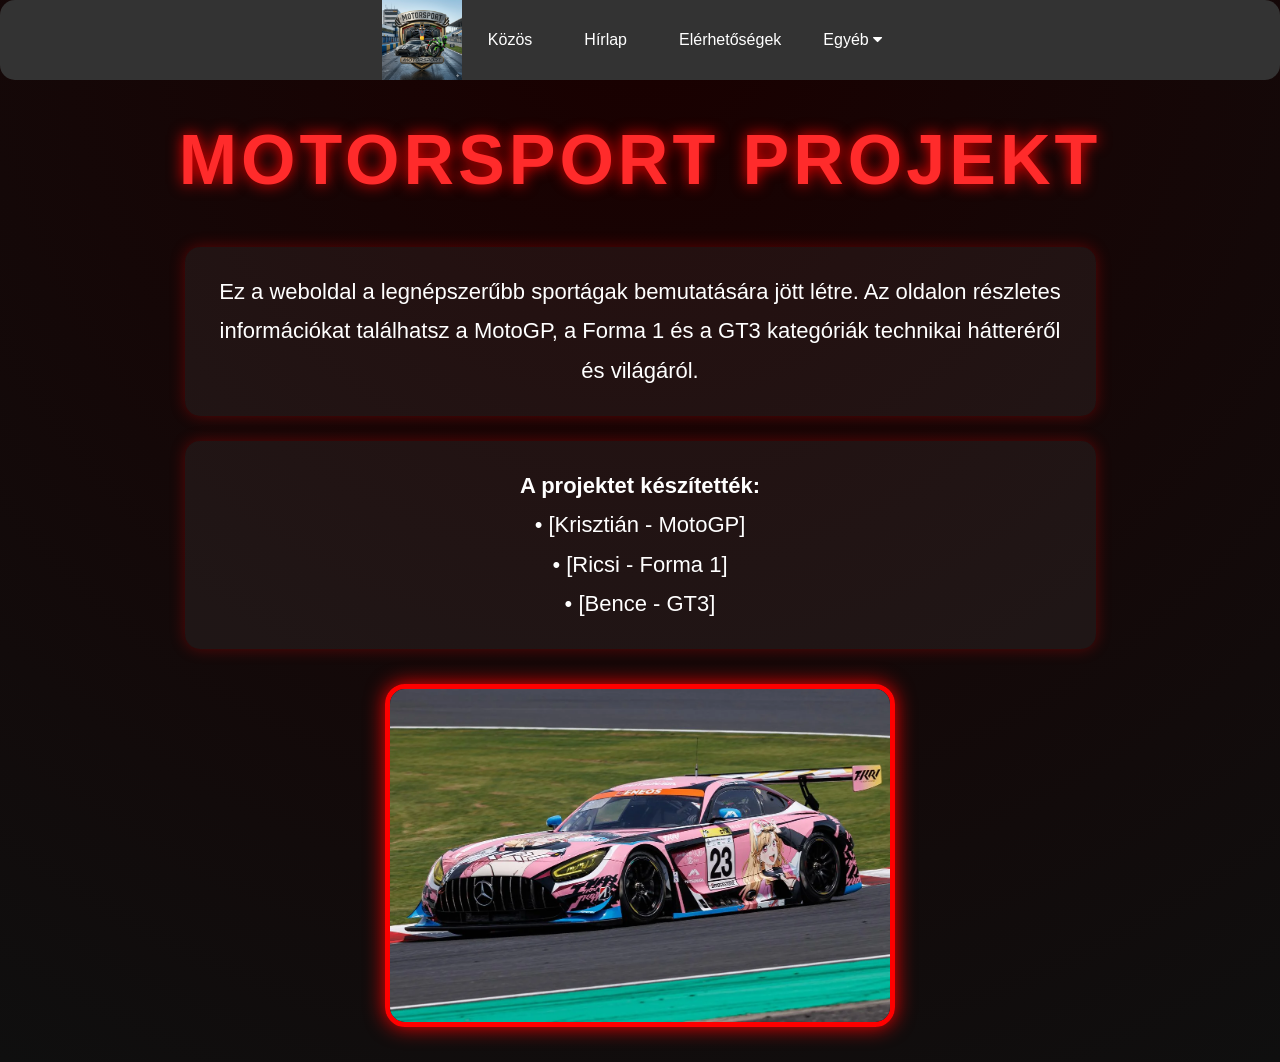
<file: index.html>
<!DOCTYPE html>
<html lang="hu">
<head>
    <meta charset="UTF-8">
    <meta name="viewport" content="width=device-width, initial-scale=1.0">
    <title>Document</title>
    <link rel="stylesheet" href="style.css">
    <link rel="stylesheet" href="https://cdnjs.cloudflare.com/ajax/libs/font-awesome/4.7.0/css/font-awesome.min.css">
</head>
<body>
    <header>
        
        <ul class="navbar">
            <img id="logo" src="kepek/logo.jpg" alt="Logo">
            <li><a href="index.html" class="active">Közös</a></li>
            <li><a href="kepek/Page_Under_Construction.png">Hírlap</a></li>
            <li><a href="kepek/Page_Under_Construction.png">Elérhetőségek</a></li>
            <div class="dropdown">
                <button class="dropbtn">Egyéb 
                  <i class="fa fa-caret-down"></i>
                </button>
                <div class="dropdown-content">
                  <a class="" href="krisz.html">Boss</a>
                  <a href="ricsi.html">Tervező 1</a>
                  <a href="vaczy.html">Tervező 2</a>
                </div>
              </div>
        </ul>
        
    </header>
    <main>
      <h1>MOTORSPORT PROJEKT</h1>
      
      <p>
          Ez a weboldal a legnépszerűbb sportágak bemutatására jött létre. 
          Az oldalon részletes információkat találhatsz a MotoGP, a Forma 1 és a GT3 kategóriák technikai hátteréről és világáról.
      </p>

      <p>
          <strong>A projektet készítették:</strong><br>
          • [Krisztián - MotoGP]<br>
          • [Ricsi - Forma 1]<br>
          • [Bence - GT3]
      </p>

      <img id="auto" src="kepek/mercedes.jpg" alt="Versenyautó">
  </main>






</body>
</html>
</file>
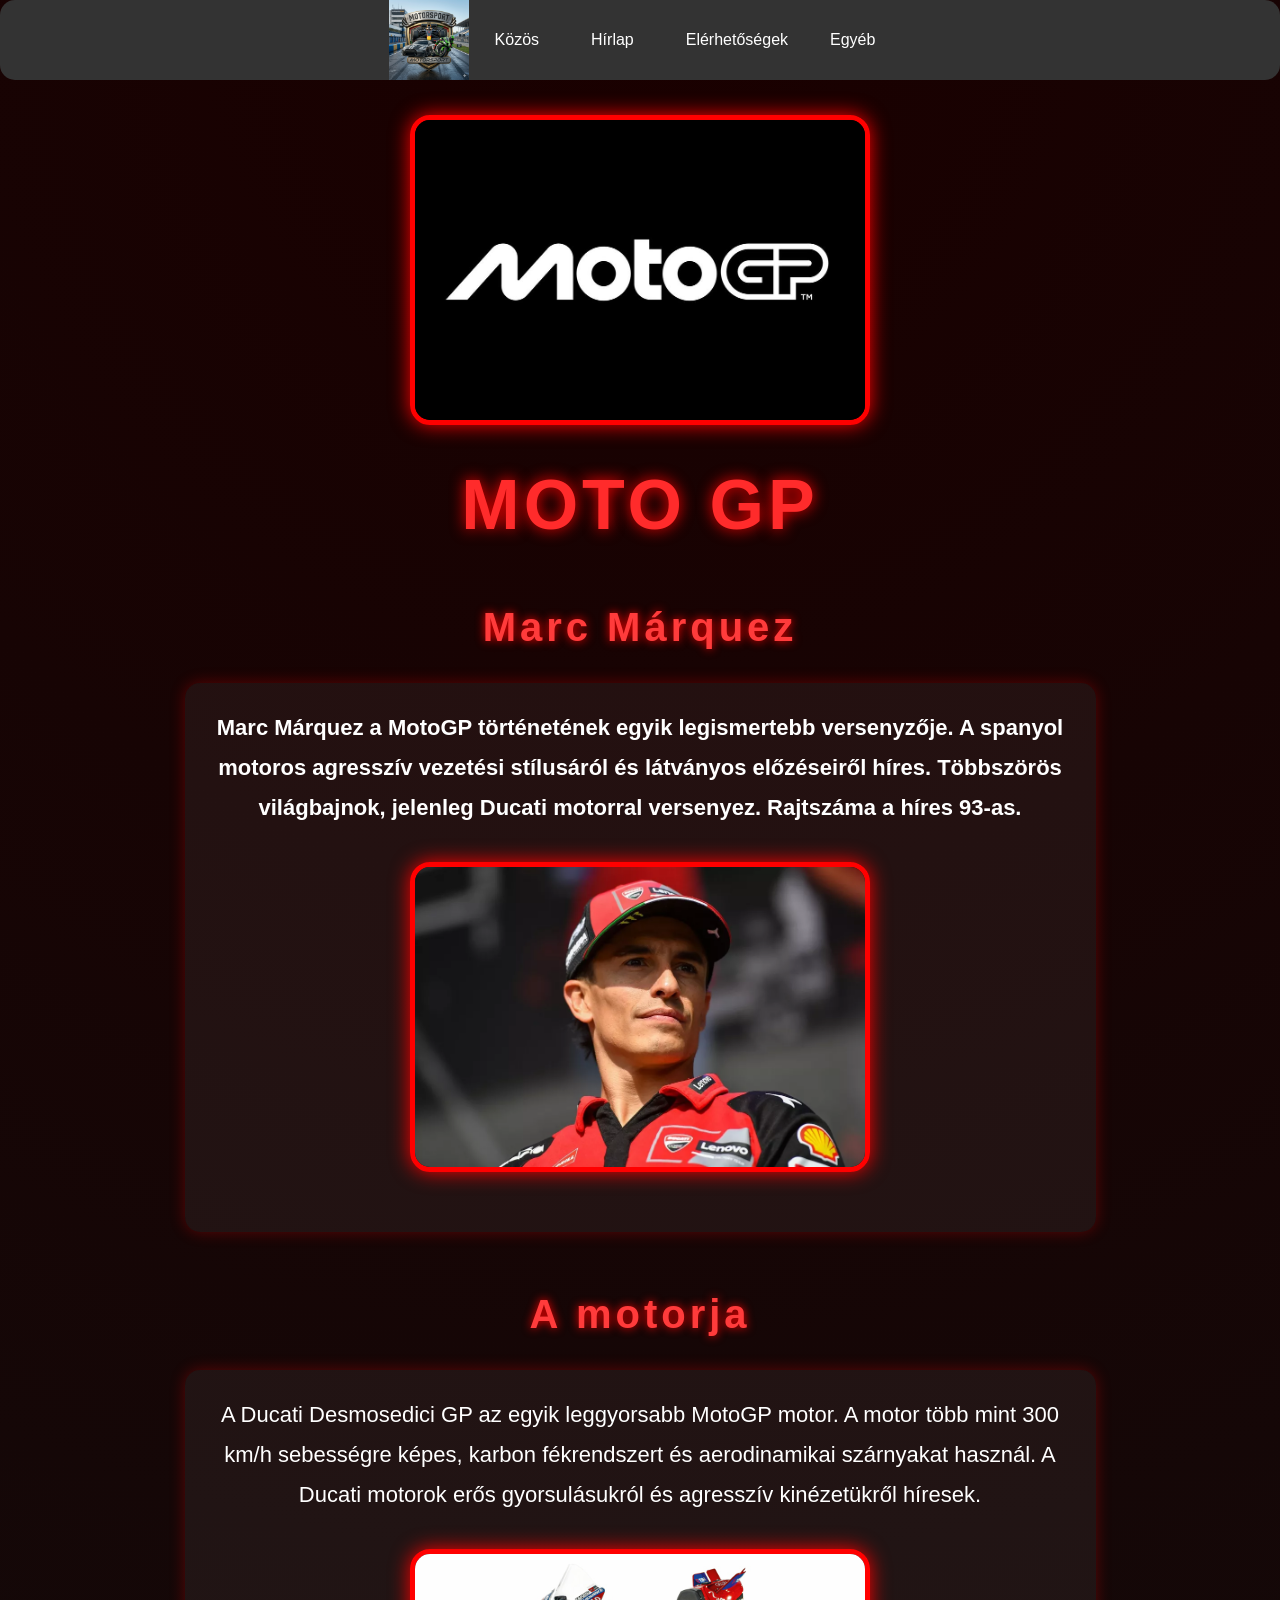
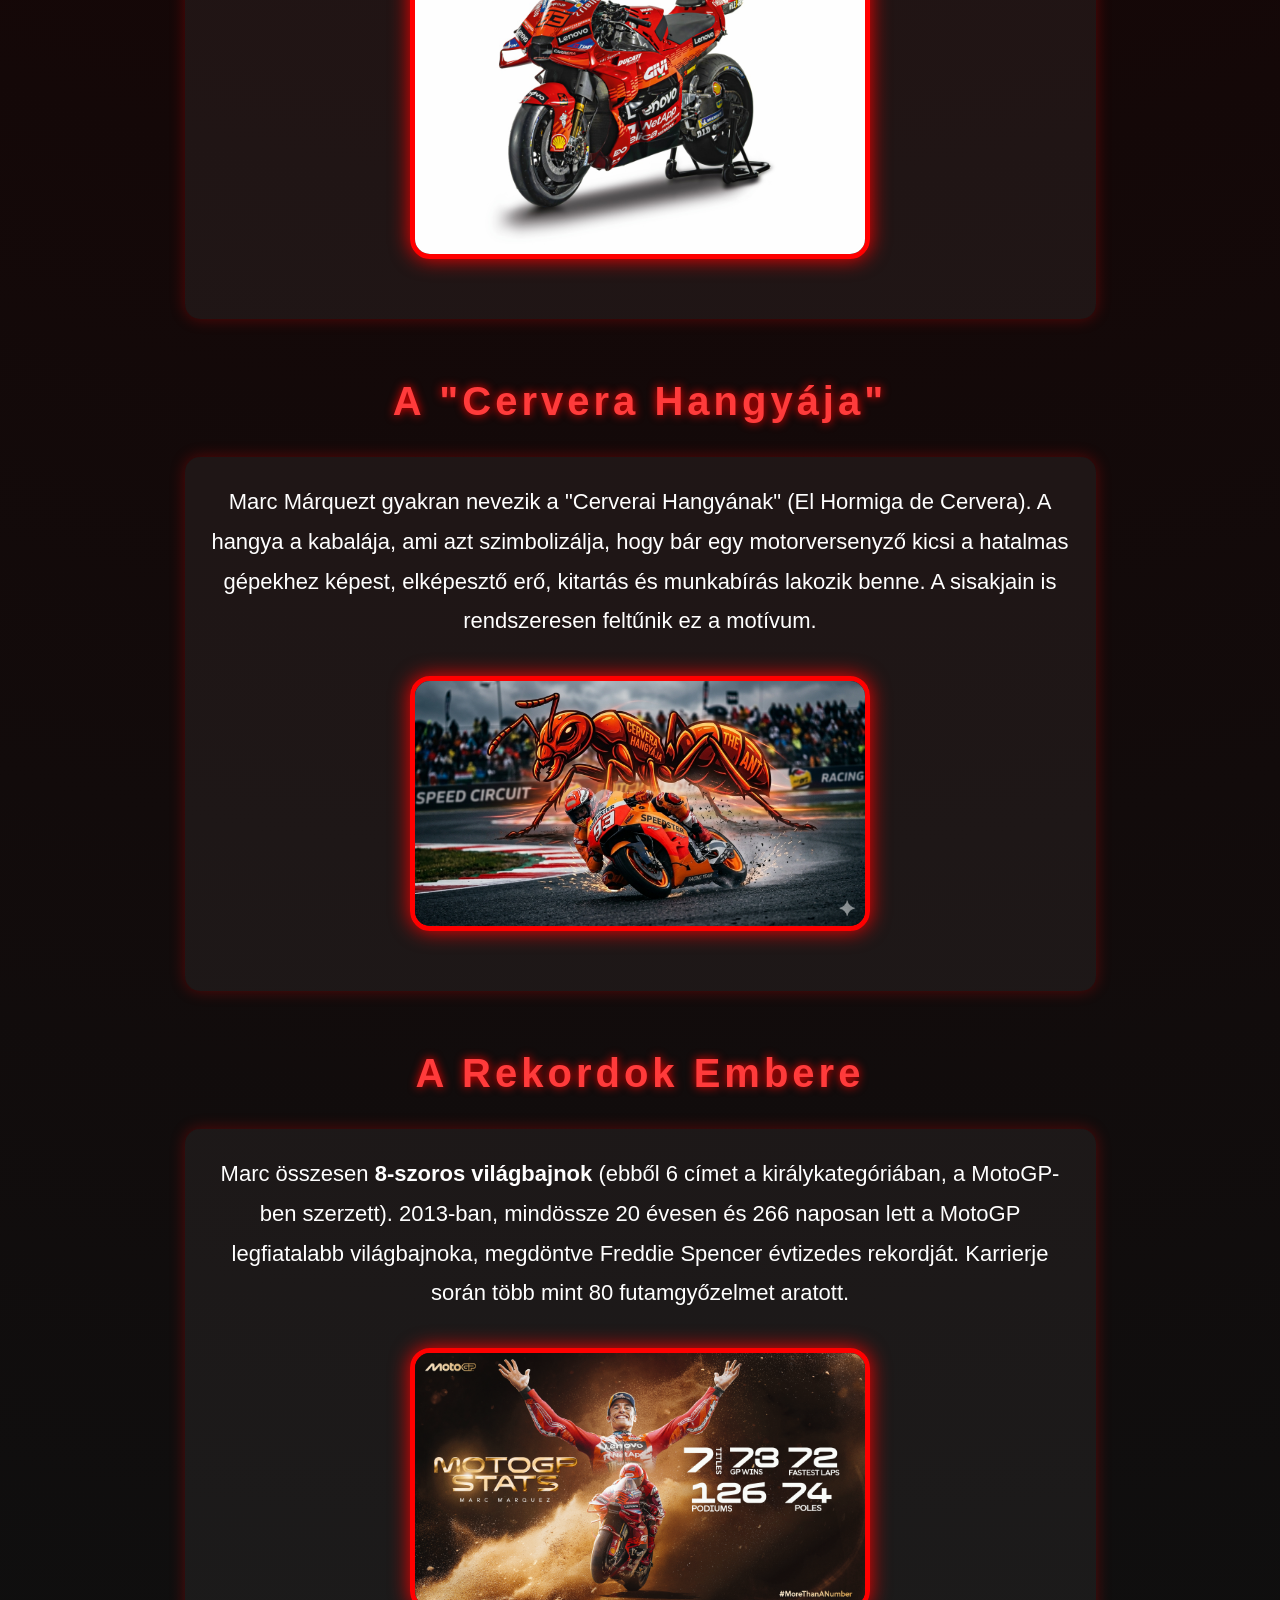
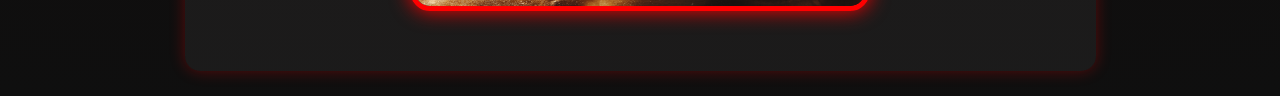
<file: krisz.html>
<!DOCTYPE html>
<html lang="hu">
<head>
    <meta charset="UTF-8">
    <meta name="viewport" content="width=device-width, initial-scale=1.0">
    <title>Sajat web</title>
    <link rel="stylesheet" href="style.css">
</head>
<body> <header>
    <ul class="navbar">
        <img id="logo" src="kepek/logo.jpg" alt="Logo">
        <li><a href="index.html" class="active">Közös</a></li>
        <li><a href="kepek/Page_Under_Construction.png">Hírlap</a></li>
        <li><a href="kepek/Page_Under_Construction.png">Elérhetőségek</a></li>
        <div class="dropdown">
            <button class="dropbtn">Egyéb 
              <i class="fa fa-caret-down"></i>
            </button>
            <div class="dropdown-content">
              <a class="" href="krisz.html">Boss</a>
              <a href="ricsi.html">Tervező 1</a>
              <a href="vaczy.html">Tervező 2</a>
            </div>
          </div>
    </ul>
</header>

<main>
    <img class="ducati" src="kepek/motogp-logo.jpg" alt="">
    <h1>MOTO GP</h1>
    <h2>Marc Márquez</h2>
    <p>
        <strong>
            Marc Márquez a MotoGP történetének egyik legismertebb versenyzője.
            A spanyol motoros agresszív vezetési stílusáról és látványos előzéseiről híres.
            Többszörös világbajnok, jelenleg Ducati motorral versenyez.
            Rajtszáma a híres 93-as.
        </strong>
        <img class="ducati" src="kepek/marc-marquez-ducati-team.png" alt="">
    </p> <h2>A motorja</h2>
    

    <p>
        A Ducati Desmosedici GP az egyik leggyorsabb MotoGP motor.
        A motor több mint 300 km/h sebességre képes,
        karbon fékrendszert és aerodinamikai szárnyakat használ.
        A Ducati motorok erős gyorsulásukról és agresszív kinézetükről híresek.
        <img class="ducati" src="kepek/CC7666117063B7AEB84CF243890FA058.png" alt="Ducati Desmosedici GP">
    </p>

    <h2>A "Cervera Hangyája"</h2>
<p>
    Marc Márquezt gyakran nevezik a "Cerverai Hangyának" (El Hormiga de Cervera). A hangya a kabalája, ami 
    azt szimbolizálja, hogy bár egy motorversenyző kicsi a hatalmas gépekhez képest, elképesztő erő, 
    kitartás és munkabírás lakozik benne. A sisakjain is rendszeresen feltűnik ez a motívum.
    <img class="ducati" src="kepek/Gemini_Generated_Image_dmlx15dmlx15dmlx.png" alt="">
</p>

<h2>A Rekordok Embere</h2>
<p>
    Marc összesen <strong>8-szoros világbajnok</strong> (ebből 6 címet a királykategóriában, a MotoGP-ben szerzett). 
    2013-ban, mindössze 20 évesen és 266 naposan lett a MotoGP legfiatalabb világbajnoka, megdöntve Freddie Spencer 
    évtizedes rekordját. Karrierje során több mint 80 futamgyőzelmet aratott.
    <img class="ducati" src="kepek/wp15833887 1 (1).png" alt="">
</p>
    
    
</main>

</body>
</html>
</file>
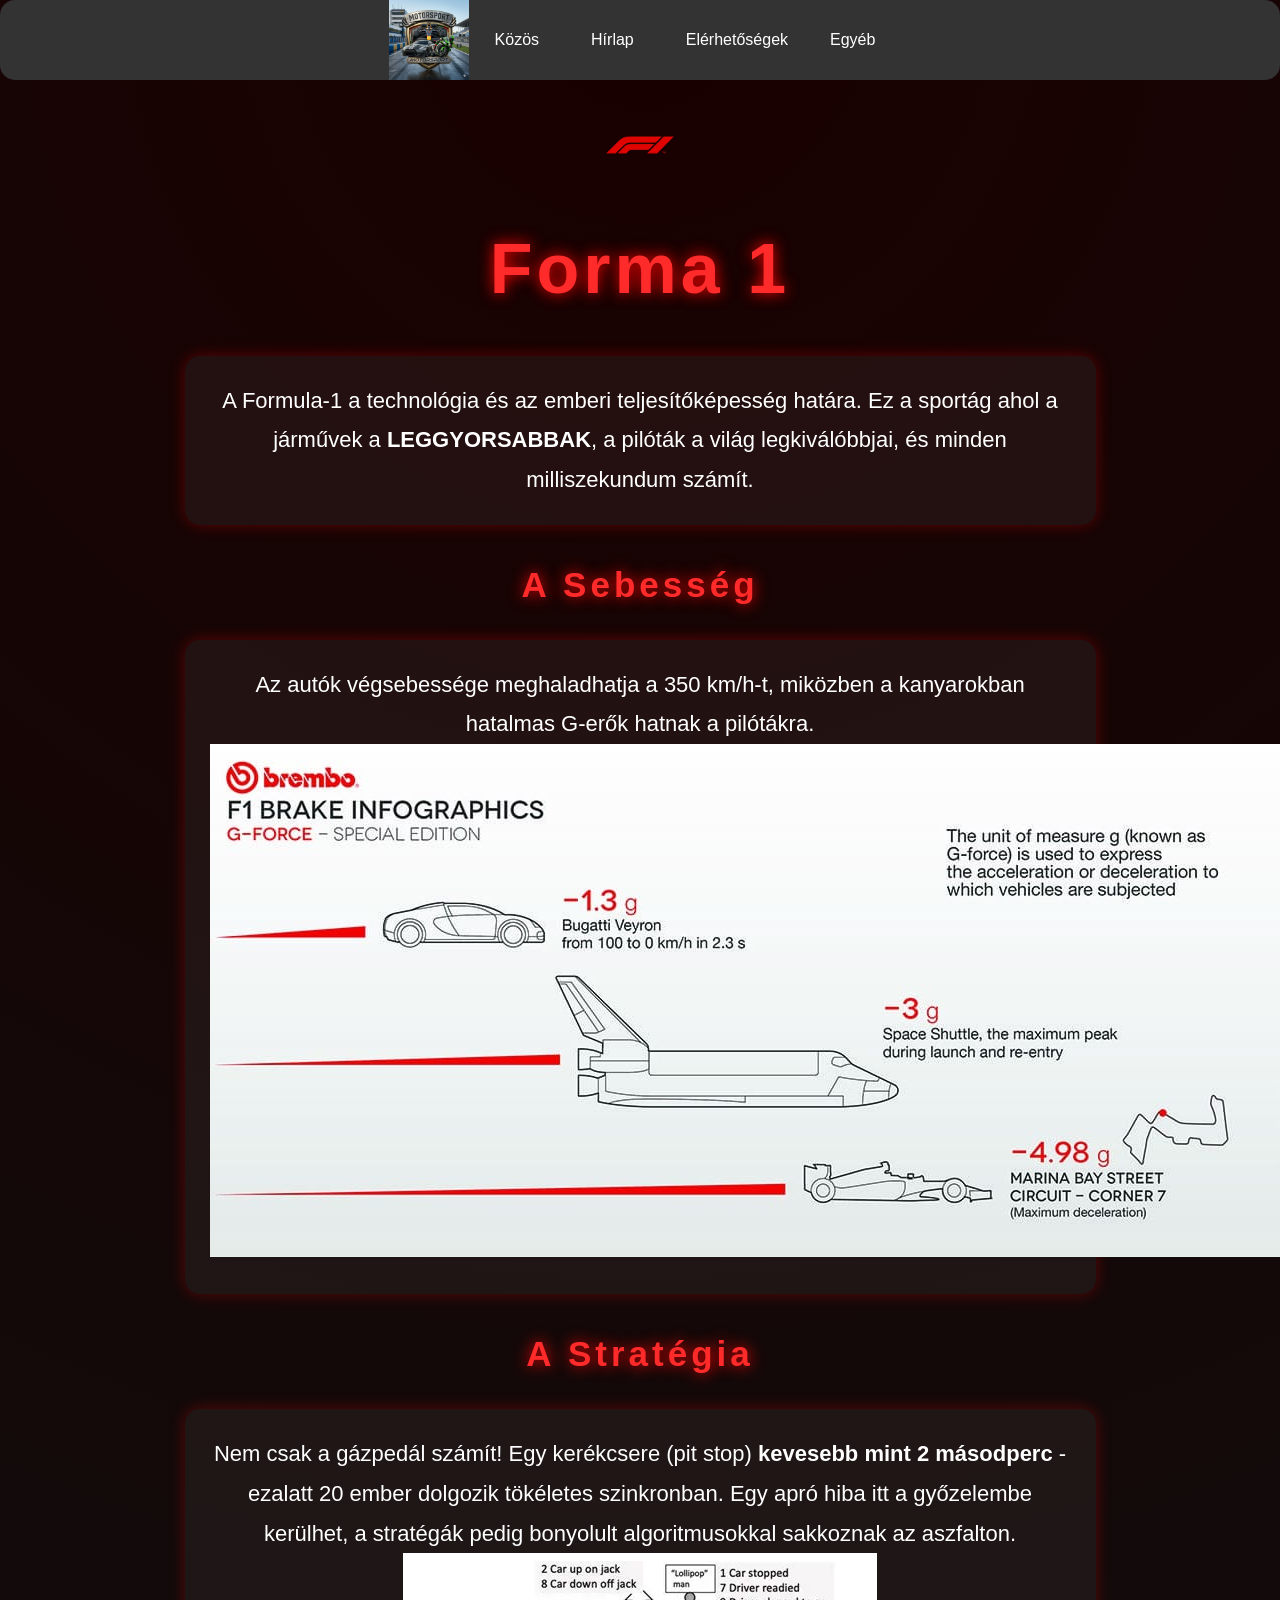
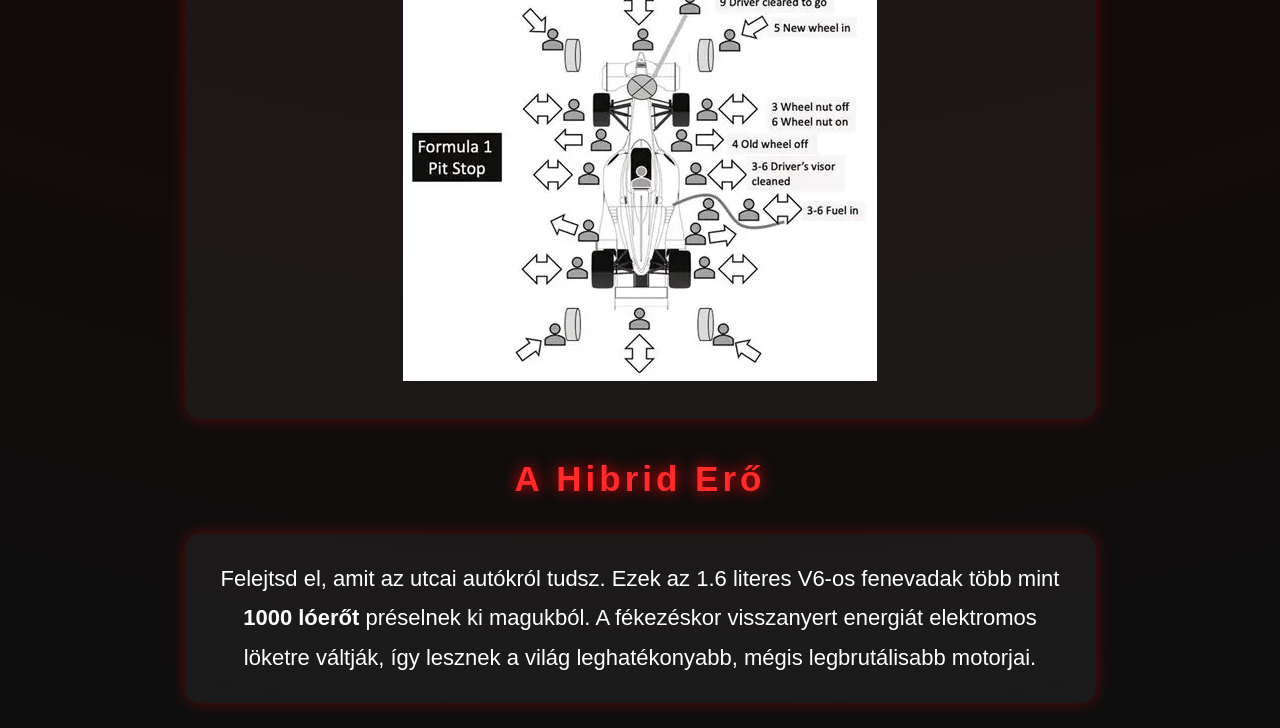
<file: ricsi.html>
<!DOCTYPE html>
<html lang="hu">
<head>
    <meta charset="UTF-8">
    <meta name="viewport" content="width=device-width, initial-scale=1.0">
    <title>Document</title>
    <link rel="stylesheet" href="style.css">
</head>
<body>
    <header>
        
      <ul class="navbar">
        <img id="logo" src="kepek/logo.jpg" alt="Logo">
        <li><a href="index.html" class="active">Közös</a></li>
        <li><a href="kepek/Page_Under_Construction.png">Hírlap</a></li>
        <li><a href="kepek/Page_Under_Construction.png">Elérhetőségek</a></li>
        <div class="dropdown">
            <button class="dropbtn">Egyéb 
              <i class="fa fa-caret-down"></i>
            </button>
            <div class="dropdown-content">
              <a class="" href="krisz.html">Boss</a>
              <a href="ricsi.html">Tervező 1</a>
              <a href="vaczy.html">Tervező 2</a>
            </div>
          </div>
    </ul>
        
    </header>
    <main>
      <img id="logo" src="kepek/f1logo-removebg-preview.png" alt="Ferrari F1 Car">
      <h1>Forma 1 </h1>
      
      
      
      <section class="intro">
          <p>A Formula-1 a technológia és az emberi teljesítőképesség határa. Ez a sportág ahol a járművek a 
            <strong>LEGGYORSABBAK</strong>, a pilóták a világ legkiválóbbjai, és minden milliszekundum számít. 
            
          
          </p>
          
          
      </section>

      <section id="tudnivalok" class="info-grid">
          <div class="card">
              <h3>A Sebesség</h3>
              <p>Az autók végsebessége meghaladhatja a 350 km/h-t, miközben a kanyarokban hatalmas G-erők hatnak a pilótákra.
                <img id="images" src="kepek/gforce.jpeg" alt=l"bugatti: -1.gforce, űrhajó: -3g force, marina bay 7.kanyar (f1) 5g">
                
              </p>
              
          </div>
          <div class="card">
            <h3>A Stratégia</h3>
            <p>Nem csak a gázpedál számít! Egy kerékcsere (pit stop) <strong>kevesebb mint 2 másodperc</strong> - ezalatt 20 ember dolgozik tökéletes szinkronban. Egy apró hiba itt a győzelembe kerülhet, a stratégák pedig bonyolult algoritmusokkal sakkoznak az aszfalton.
            <img id="images" src="kepek/OIP.webp" alt="">
            </p>

            
        </div>
        
        <div class="card">
            <h3>A Hibrid Erő</h3>
            <p>Felejtsd el, amit az utcai autókról tudsz. Ezek az 1.6 literes V6-os fenevadak több mint <strong>1000 lóerőt</strong> préselnek ki magukból. A fékezéskor visszanyert energiát elektromos löketre váltják, így lesznek a világ leghatékonyabb, mégis legbrutálisabb motorjai.</p>
        </div>
      </section>
  </main>






</body>
</html>
</file>
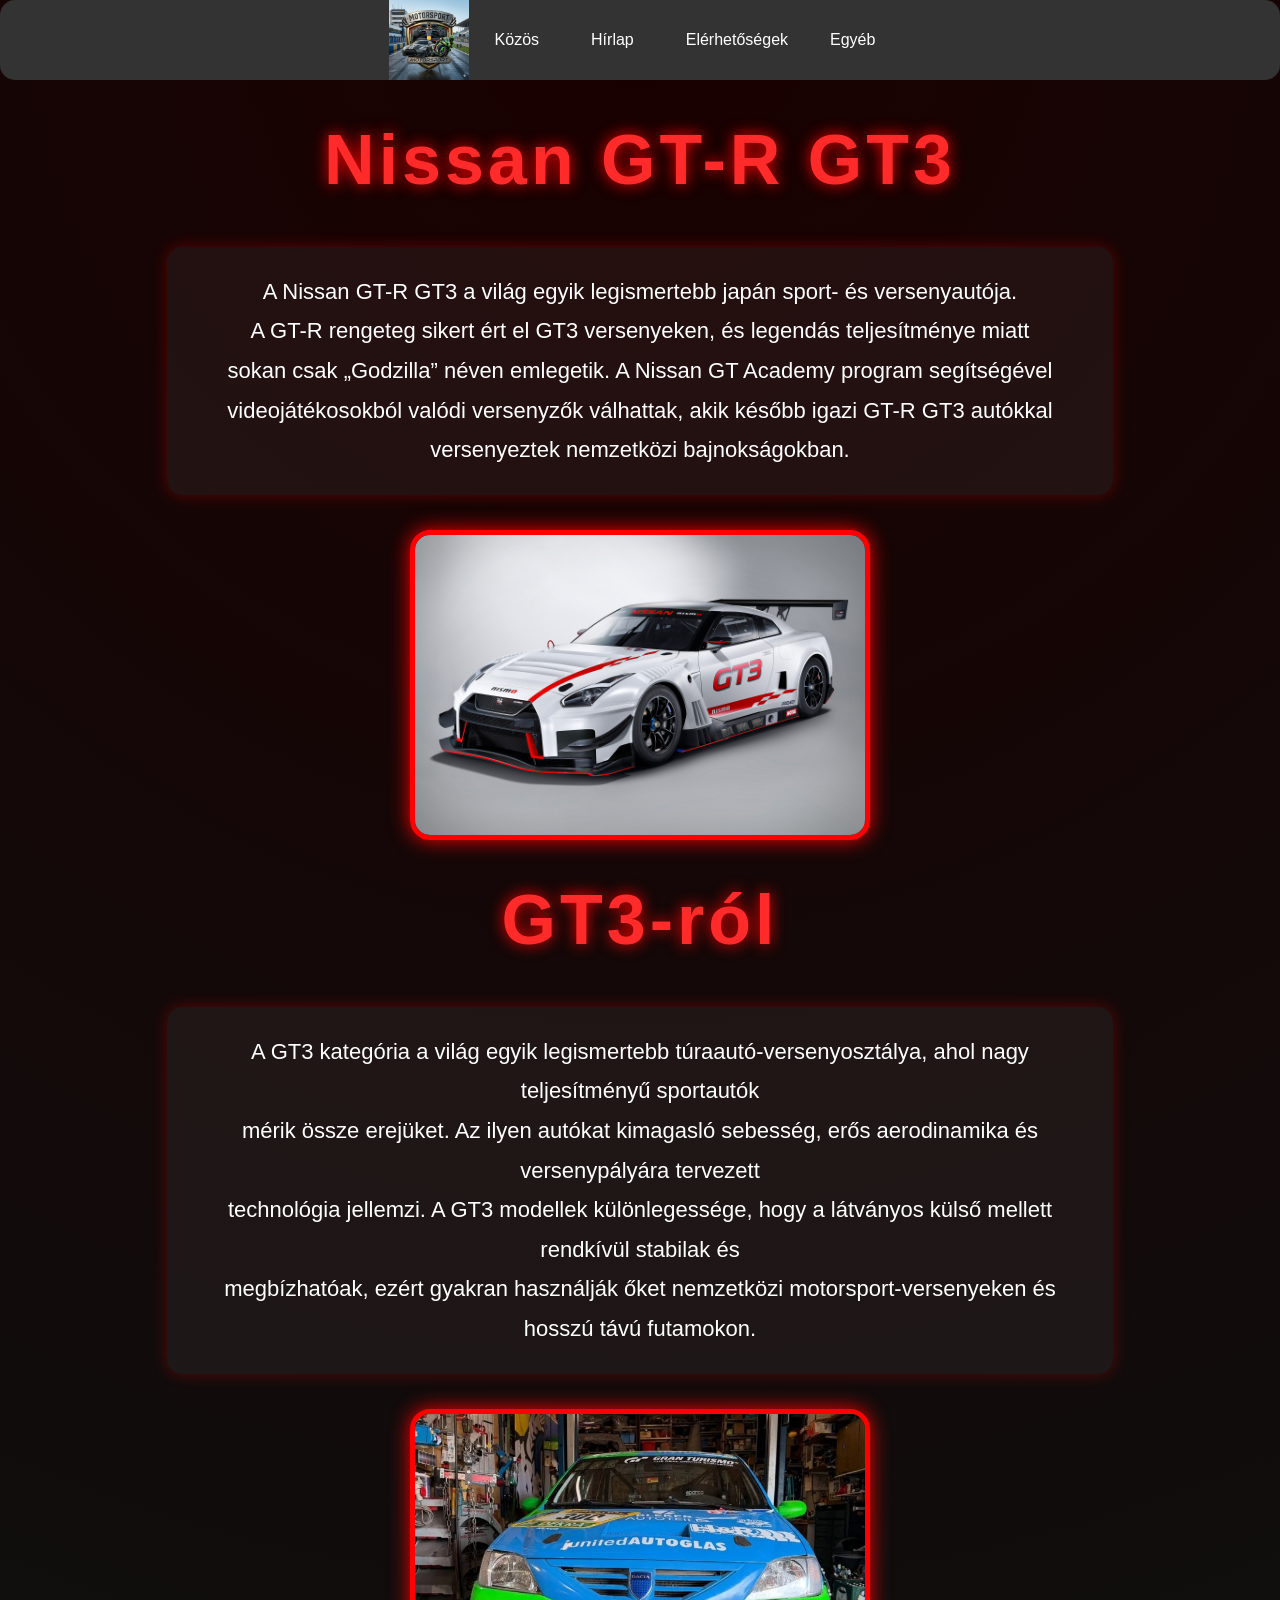
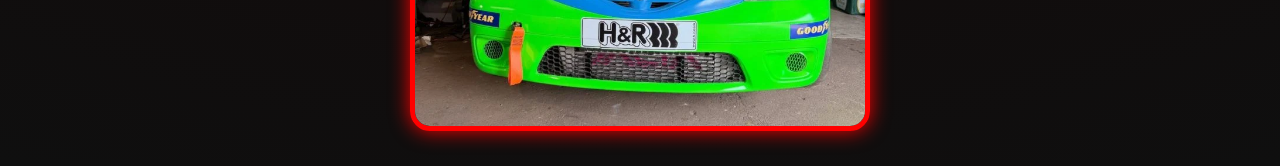
<file: vaczy.html>
<!DOCTYPE html>
<html lang="hu">
<head>
    <meta charset="UTF-8">
    <meta name="viewport" content="width=device-width, initial-scale=1.0">
    <link rel="stylesheet" href="style.css">
    <title>Nissan GT-R GT3</title>
</head>

<body>

    <header>
       
        <ul class="navbar">
            <img id="logo" src="kepek/logo.jpg" alt="Logo">
            <li><a href="index.html" class="active">Közös</a></li>
            <li><a href="kepek/Page_Under_Construction.png">Hírlap</a></li>
            <li><a href="kepek/Page_Under_Construction.png">Elérhetőségek</a></li>
            <div class="dropdown">
                <button class="dropbtn">Egyéb 
                  <i class="fa fa-caret-down"></i>
                </button>
                <div class="dropdown-content">
                  <a class="" href="krisz.html">Boss</a>
                  <a href="ricsi.html">Tervező 1</a>
                  <a href="vaczy.html">Tervező 2</a>
                </div>
              </div>
        </ul>
       
    </header>

    <h1>Nissan GT-R GT3</h1>

    <p>
        A Nissan GT-R GT3 a világ egyik legismertebb japán sport- és versenyautója. <br>
        A GT-R rengeteg sikert ért el GT3 versenyeken, és legendás teljesítménye miatt<br>
        sokan csak „Godzilla” néven emlegetik. A Nissan GT Academy program segítségével<br>
        videojátékosokból valódi versenyzők válhattak, akik később igazi GT-R GT3 autókkal<br>
        versenyeztek nemzetközi bajnokságokban.
    </p>
    
   

    <img id="nissan" src="kepek/nissan 1.jpg" alt="Nissan GT-R GT3">

    <h1>GT3-ról</h1>
    <p>
        A GT3 kategória a világ egyik legismertebb túraautó-versenyosztálya, ahol nagy teljesítményű sportautók <br>
        mérik össze erejüket. Az ilyen autókat kimagasló sebesség, erős aerodinamika és versenypályára tervezett<br>
        technológia jellemzi. A GT3 modellek különlegessége, hogy a látványos külső mellett rendkívül stabilak és<br>
         megbízhatóak, ezért gyakran használják őket nemzetközi motorsport-versenyeken és hosszú távú futamokon.<br>
    </p>
    <img id="nissan" src="kepek/dacia.jpg" alt="Nissan GT-R GT3">

</body>
</html>
</file>
<file: style.css>
body {
  margin: 0;
  padding: 0;
  background: radial-gradient(circle at top, #1a0000, #0f0f0f);
  font-family: Arial, sans-serif;
  text-align: center;
  color: white;
}

main {
  margin: 25px;
}

.navbar {
  list-style-type: none;
  margin: 0;
  padding: 0;
  background-color: #333333;
  border-radius: 15px;
  height: 80px;
  display: flex;
  justify-content: center;
  align-items: center;
}

.navbar li {
  margin: 0 10px;
}

.navbar li a {
  color: white;
  text-decoration: none;
  padding: 14px 16px;
  display: block;
  border-radius: 8px;
  transition: 0.3s;
}

.navbar li a:hover:not(.active),
.navbar > li > a:hover,
.dropdown:hover .dropbtn {
  background-color: #0525dd;
}


#logo {
  height: 80px; 
  position: relative;
}


.dropdown {
  float: left;
  overflow: hidden;
}

.dropdown .dropbtn {
  font-size: 16px;
  border: none;
  outline: none;
  color: white;
  padding: 14px 16px;
  background-color: inherit;
  font-family: inherit;
  margin: 0;
  cursor: pointer;
}

.dropdown-content {
  display: none;
  position: absolute;
  background-color: #f9f9f9;
  min-width: 160px;
  box-shadow: 0px 8px 16px 0px rgba(0,0,0,0.2);
  z-index: 1;
  border-radius: 8px;
}

.dropdown-content a {
  float: none;
  color: black;
  padding: 12px 16px;
  text-decoration: none;
  display: block;
  text-align: left;
}

.dropdown-content a:hover {
  background-color: #cfcfcf;
  color: black;
}

.dropdown:hover .dropdown-content {
  display: block;
}


h1 {
  font-size: 70px;
  color: #ff2b2b;
  margin-top: 40px;
  letter-spacing: 4px;
  text-shadow: 0 0 15px red;
}

h2 {
  color: #ff3b3b;
  margin-top: 60px;
  font-size: 40px;
  letter-spacing: 4px;
  text-shadow: 0 0 10px red;
}

h3 {
  font-size: 35px;
  color: #ff2b2b;
  margin-top: 40px;
  letter-spacing: 4px;
  text-shadow: 0 0 15px red;
}

p {
  width: 70%;
  margin: auto;
  margin-top: 25px;
  font-size: 22px;
  line-height: 1.8;
  font-family: "Trebuchet MS", sans-serif;
  background-color: rgba(255, 255, 255, 0.05);
  padding: 25px;
  border-radius: 15px;
  box-shadow: 0 0 15px rgba(255, 0, 0, 0.3);
}


#auto, #nissan, .ducati, .images {
  display: block;
  margin: 35px auto;
  border: 5px solid red;
  border-radius: 20px;
  box-shadow: 0 0 20px red;
  transition: 0.3s;
}

#auto, #nissan, .ducati {
  width: 450px;
  max-width: 100%;
}

.images {
  width: 750px;
  max-width: 100%;
}


#auto {
  width: 500px;
}

#auto:hover, #nissan:hover, .ducati:hover, .images:hover {
  transform: scale(1.02);
}
</file>
